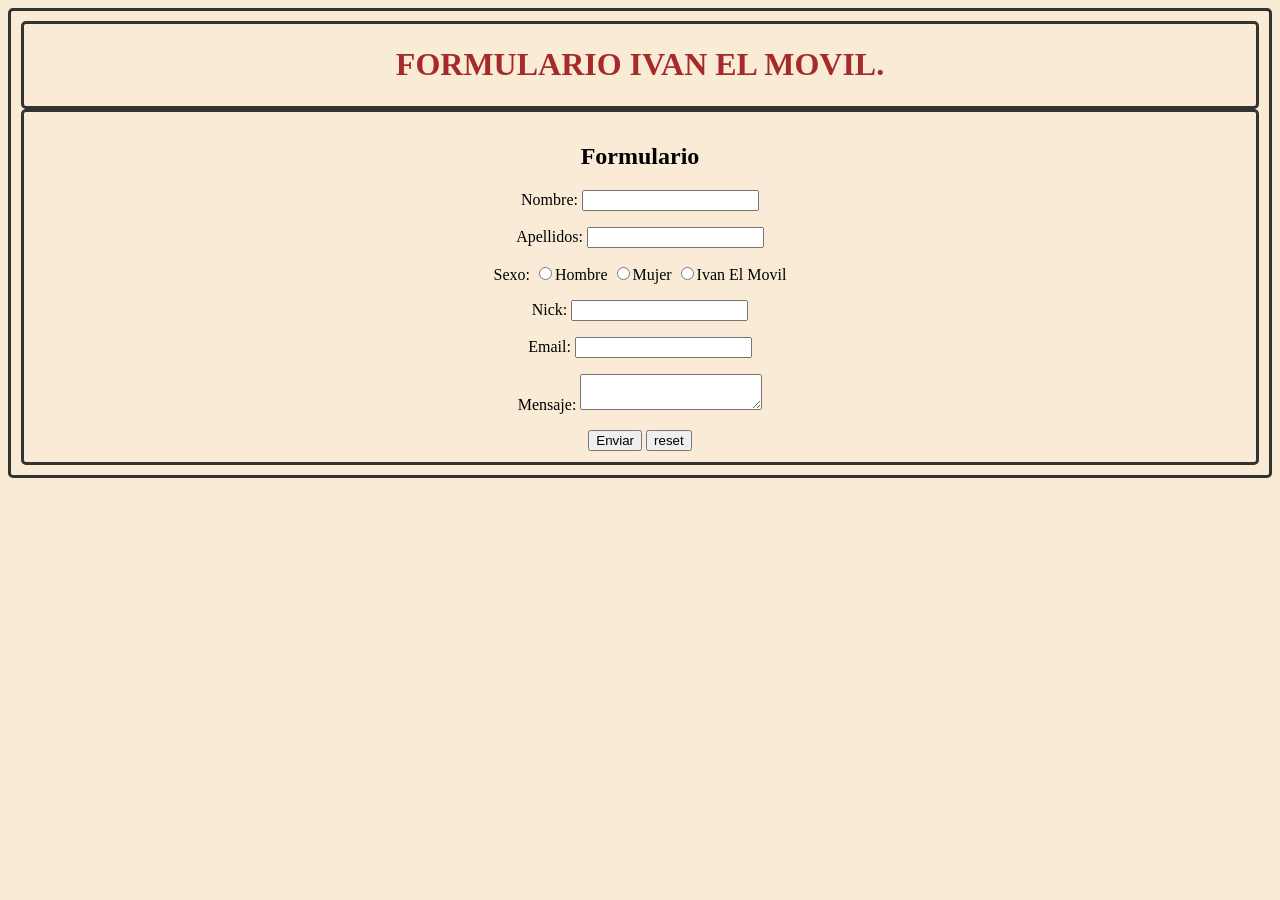
<file: 1-formulario/index.html>
<!DOCTYPE html>
<html lang="en">

<head>
    <meta charset="UTF-8">
    <meta name="viewport" content="width=device-width, initial-scale=1.0">
    <title>Formulario</title>
    <link rel="stylesheet" href="styles/styles.css">
</head>

<body>
    <header>
        <h1>FORMULARIO IVAN EL MOVIL.</h1>
    </header>
    <main>
        <section id="formulario">
            <h2>Formulario</h2>
            <form id="contactForm">
            
                <label for="name">Nombre:</label>
                <input type="text" id="name" name="name">

                <p></p>

                <label for="surname">Apellidos:</label>
                <input type="text" id="surname" name="surname">

                <p></p>

                <label >Sexo:</label>
                <input type="radio" id="sexo_hombre" name="sex" value="male">Hombre
                <input type="radio" id="sexo_mujer" name="sex" value="female">Mujer
                <input type="radio" id="sexo_ivan " name="sex" value="ivanelmovil">Ivan El Movil

                <p></p>

                <label for="message">Nick:</label>
                <input type="text" id="nick" name="nick">
                <p></p>
                <label for="email">Email:</label>
                <input type="email" id="email" name="email">
                <p></p>
                <label for="message">Mensaje:</label>
                <textarea id="message" name="message"></textarea>
                <p></p>
                <button id="submit" type="submit">Enviar</button>
                <button id="reset" type="reset">reset</button>
            </form>
            <div id="datos"></div>
        </section>
    </main>
    <script src="miscript/script.js"></script>
</body>

</html>
</file>
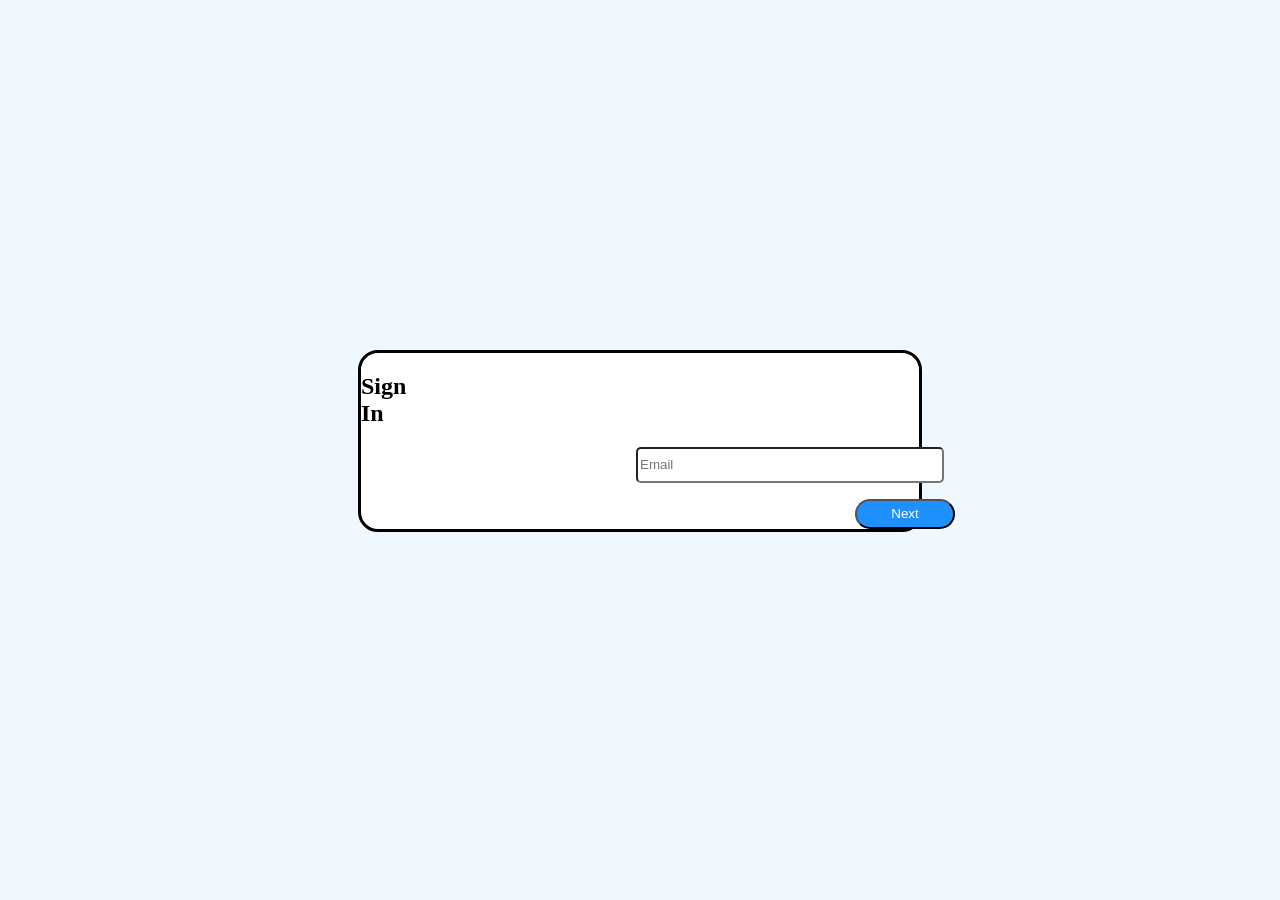
<file: 2-formulario_google/index.html>
<!DOCTYPE html>
<html lang="en">
<head>
    <meta charset="UTF-8">
    <meta name="viewport" content="width=device-width, initial-scale=1.0">
    <link rel="stylesheet" href="styles/styles.css">
    <title>Login</title>
</head>
<body>
    <section id="inicioID">
        <h2>Sign In</h2>
        <form id="inicioSesionUsuario">
            <input id="emailUsuario" type="email" placeholder="Email">
            <p></p>
            <button id="bttnextInicio">Next</button>
        </form>
    </section>

    <section id="passwordID" class="hide">
        <h2>Password</h2>
        <form id="passwordUsuario">
            <input id="passwordUsuario" type="password" placeholder="Password">
            <p></p>
            <button id="bttnextPassword">Next</button>          
        </form>
    </section>
    
    <section id="finalFase" class="hide">
        <h2>FIN</h2>
    </section>
    <script src="scripts/script.js"></script>

</body>
</html>
</file>
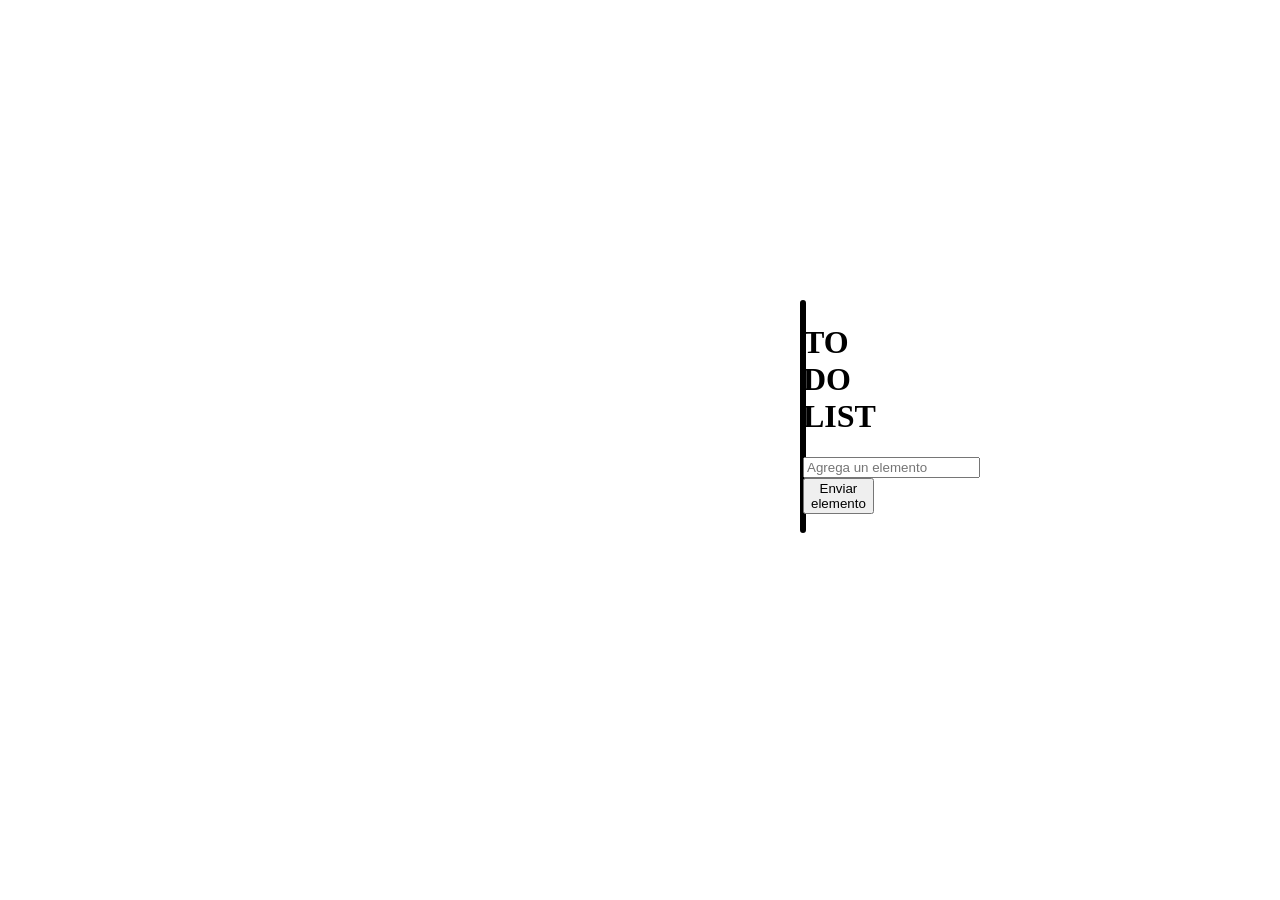
<file: 3-lista_to_do/index.html>
<!DOCTYPE html>
<html lang="en">
<head>
    <meta charset="UTF-8">
    <meta name="viewport" content="width=device-width, initial-scale=1.0">
    <link rel="stylesheet" href="styles/style.css">
    <script src="script/script.js" defer></script>
    <title>To Do List</title>
</head>
<body>
    <header>
        <h1>TO DO LIST</h1>
    </header>

    <form id="form_to-do">
        <input type="text" id="input_to-do" placeholder="Agrega un elemento" required>
        <button type="submit" id="addbtn">Enviar elemento</button>
    </form>

        <ul id="listaElemento"></ul>
    
</body>
</html>
</file>
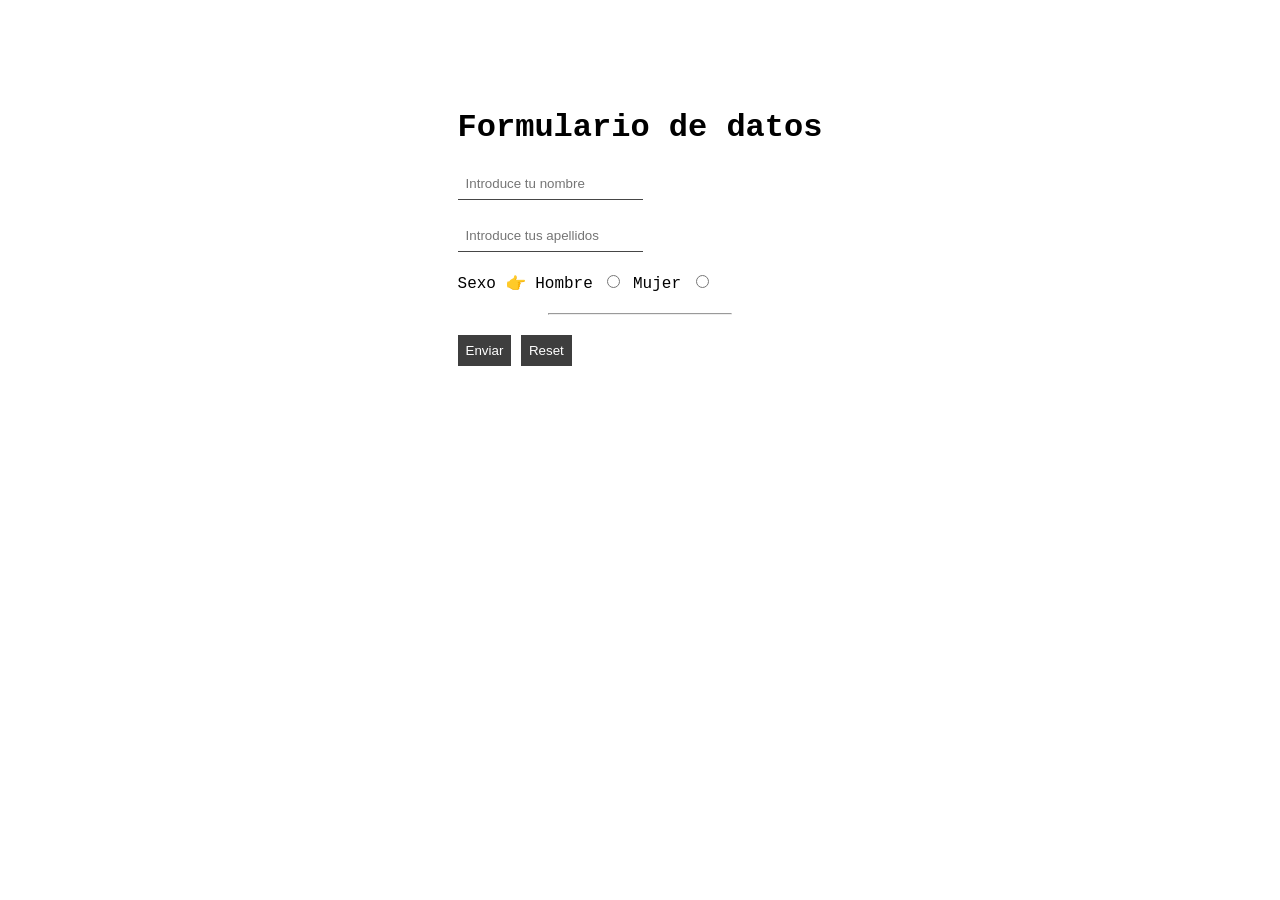
<file: 0.5-pruebas_luis/interfaces-main/ejercicios/1-formulario/index.html>
<!DOCTYPE html>
<html id="mi-html" lang="es">
<head>
    <meta charset="UTF-8">
    <meta name="viewport" content="width=device-width, initial-scale=1.0">
    <title>📚 El Formulario</title>
    <link rel="stylesheet" href="css/style.css">
    
</head>
<body>
    <div id="contenedor">
        <h1>
            Formulario de datos
        </h1>
        <form id="formulario" action="">
            <input
                type="text"
                id="nombre"
                placeholder="Introduce tu nombre"
            >
            <input
                type="text"
                name=""
                id="apellidos"
                placeholder="Introduce tus apellidos"
            >
            <span>Sexo 👉</span>
            <label for="hombre">Hombre</label>
            <input
                type="radio"
                name="sexo"
                value="♂️"
            >
            <label for="mujer">Mujer</label>
            <input
                type="radio"
                name="sexo" 
                value="♀️"
            >
            
            <hr>

            <input type="submit" value="Enviar">
            <input type="reset" id="reset" value="Reset">
        </form>
    </div>

    <div id="datos"></div>

    <script src="script/miscript.js"></script>
</body>
</html>
</file>
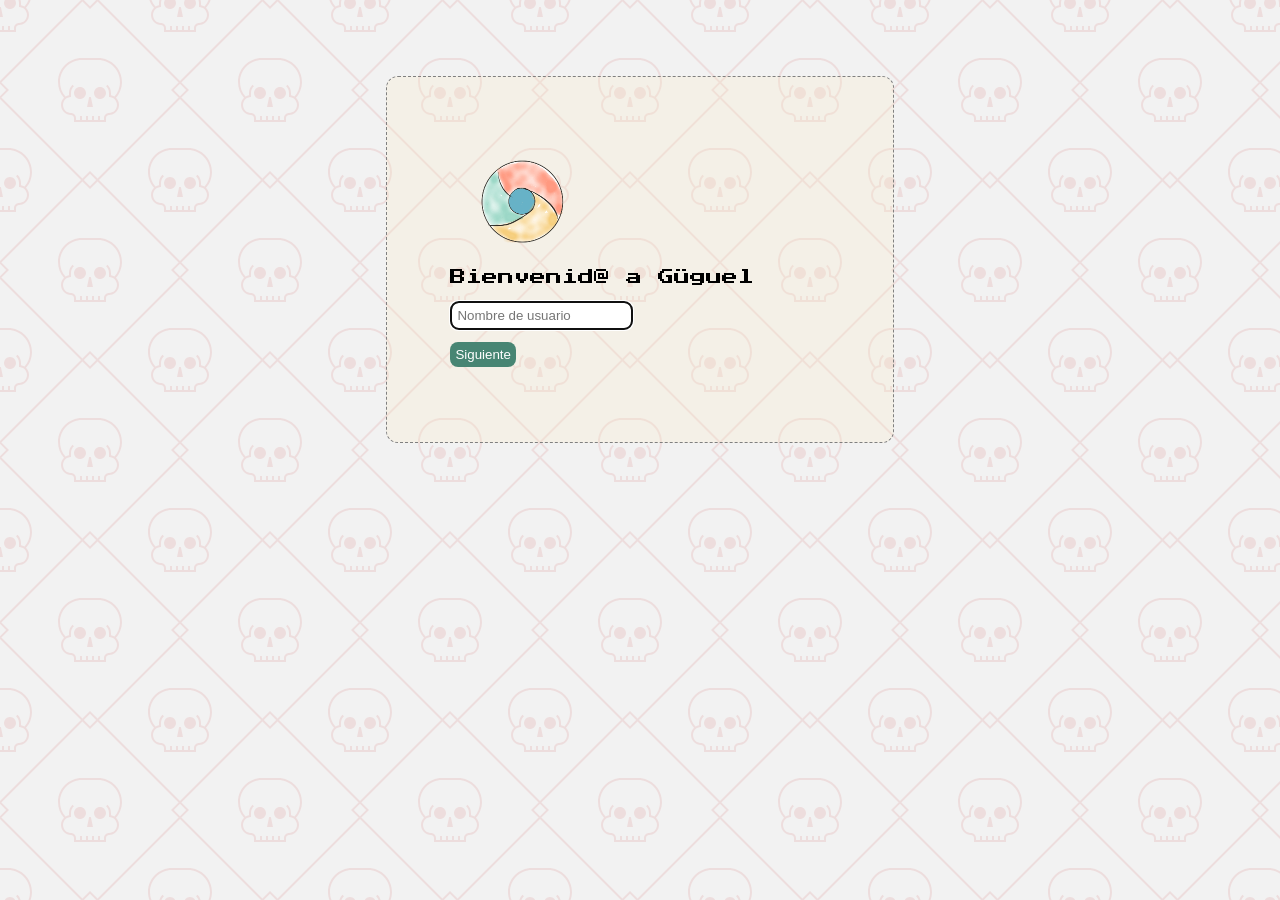
<file: 0.5-pruebas_luis/interfaces-main/ejercicios/2-formulario/index.html>
<!DOCTYPE html>
<html lang="en">
<head>
    <meta charset="UTF-8">
    <meta name="viewport" content="width=device-width, initial-scale=1.0">
    <link rel="preconnect" href="https://fonts.googleapis.com">
    <link rel="preconnect" href="https://fonts.gstatic.com" crossorigin>
    <link href="https://fonts.googleapis.com/css2?family=Press+Start+2P&display=swap" rel="stylesheet">
    <link rel="stylesheet" href="style/style.css">
    <title>🗽 Formulario 2</title>
</head>
<body>
    <div id="main-container">
        <img
            src="assets/logo.png"
            class="logo"
            alt="Logo"
        >
        <p>
            Bienvenid@ a Güguel
        </p>
        <div id="form-1">
            <input type="text" id="text-1" placeholder="Nombre de usuario">
        </div>
        <div id="form-2" class="hide">
            <input type="password" id="password-2" placeholder="Introduce la contraseña">
        </div>
        <div id="result" class="hide">
            <h3 id="result-text"></h3>
        </div>
        
        <!-- END Formulario -->
        
        <button id="button">
            Siguiente
        </button>
    </div>
    <script src="script/main.js"></script>
</body>
</html>
</file>
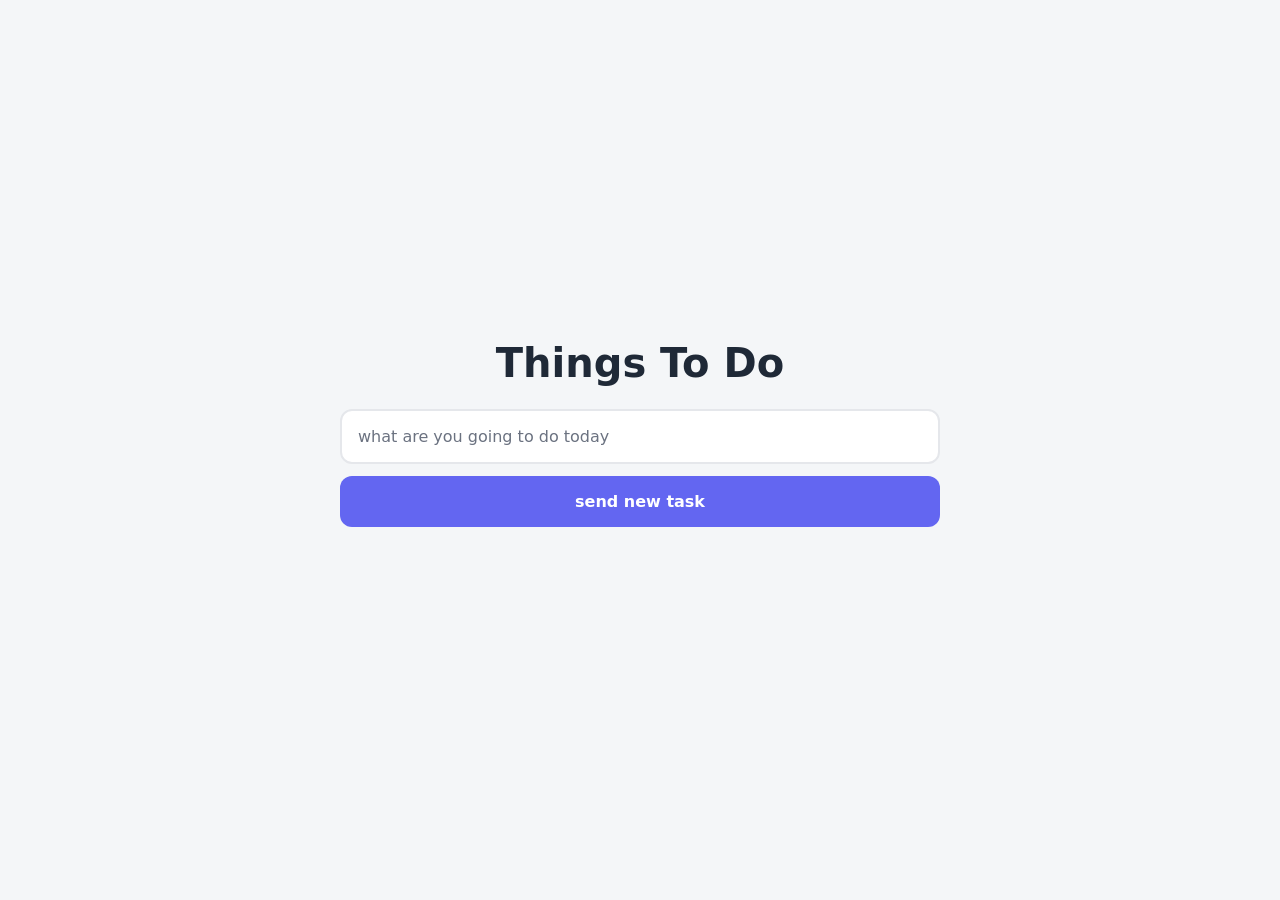
<file: 0.5-pruebas_luis/interfaces-main/ejercicios/3-todo/index.html>
<!DOCTYPE html>
<html lang="en">
<head>
    <meta charset="UTF-8">
    <meta name="viewport" content="width=device-width, initial-scale=1.0">
    <link rel="stylesheet" href="style/main.css">
    <title>ToDo 📓 List</title>
</head>
<body>
    <h1>
        things to do
    </h1>
    <input
        id="task-new-title"
        type="text"
        placeholder="what are you going to do today"
    >
    <button
        id="task-new-send"
    >
        send new task
    </button>
    <div id="tasks-list"></div>
    <script src="script/main.js"></script>
</body>
</html>
</file>
<file: 1-formulario/styles/styles.css>
body {
  border: 3px solid #333;
  border-radius: 5px;
  padding: 10px;          
  text-align: center;
  background-color: antiquewhite;
}

title {
    color: 538;
}
header {
  border: 3px solid #333;
  border-radius: 5px;
  padding: 1px;    
  color:brown;      
}

main{
  border: 3px solid #333;
  border-radius: 5px;
  padding: 11px;
}

.active {
            background-color: red;
        }
</file>
<file: 2-formulario_google/styles/styles.css>
.hide {
    display: none;
}

h2{
    margin-right: 540px;
}

section {
    border: solid;
    margin: 350px;
    text-align: center;
    background-color:white;
    border-radius: 20px;

    
}

input {
    margin-right: -300px;
    width:300px;
    background-size: cover;
    border-radius: 5px;
    height: 30px;
}

body {
    background-color: aliceblue; 
}

#bttnextInicio, #bttnextPassword {
    color: white;
    background-color: dodgerblue;
    margin-right: -530px;
    border-radius: 15px;
    width: 100px;
    height: 30px;
    
}
</file>
<file: 3-lista_to_do/styles/style.css>
body {
    text-align: center;
    border: solid;
    margin: 300px;
    background-color:white;
    border-radius: 20px;
    margin-left: 800px;
    margin-right: 800px;
}

li {
    margin-bottom: 10px;
}
</file>
<file: 0.5-pruebas_luis/interfaces-main/ejercicios/1-formulario/css/style.css>
body{
    font-family: 'Courier New', Courier, monospace;
}

hr{
    width: 50%;
    margin: 20px auto;
}

input{
    padding: 8px;
    border: none;
}

input[type="text"]{
    display: block;
    margin-bottom: 20px;
    border-bottom: solid 1px rgb(70, 70, 70);
}

input[type="submit"],
input[type="reset"]{
    cursor: pointer;
    background-color: rgb(62, 62, 62);
    color: white;
}

input[type="submit"]:hover,
input[type="reset"]:hover {
    background-color: inherit;
    color: inherit;
}

#contenedor{
    display: grid;
    justify-content: center;
    width: 55%;
    border:  2px red;
    padding: 80px 0;
    margin: 0 auto;
}

.fondo-rojo{
    background-color: rgb(142, 53, 53);
    color: antiquewhite;
}
</file>
<file: 0.5-pruebas_luis/interfaces-main/ejercicios/2-formulario/style/style.css>
@import url('background.css');

body{
    font-family: "Press Start 2P", system-ui;
    font-weight: 400;
    font-style: normal;
}

input,
button{
    padding: 5px;
    margin-bottom: 12px;
    border-radius: 8px;
}

button{
    border: none;
    background-color: #478573;
    color: white;
}

h3 {
    font-size: 8px;
    font-style: italic;
}

#main-container{
    width: 30%;
    padding: 5%;
    border: dashed 1px grey;
    border-radius: 12px;

    margin: 6% auto;
    background-color: #fcebc840;
}

.logo{
    width: 150px;
}

.hide{
    display: none;
}
</file>
<file: 0.5-pruebas_luis/interfaces-main/ejercicios/3-todo/style/main.css>
/* =========================================
   TODO LIST
   ========================================= */

:root {
    /* Colors */
    --color-background: #f4f6f8;
    --color-surface: #ffffff;
    --color-primary: #6366f1;
    --color-primary-hover: #4f46e5;
    --color-text: #1f2937;
    --color-text-secondary: #6b7280;
    --color-border: #e5e7eb;
    --color-danger: #ef4444;
    --color-danger-hover: #dc2626;

    /* Typography */
    --font-family: system-ui, -apple-system, BlinkMacSystemFont, "Segoe UI",
        sans-serif;

    --font-size-title: 2.5rem;
    --font-size-normal: 1rem;

    /* Spacing */
    --spacing-xs: 0.5rem;
    --spacing-sm: 0.75rem;
    --spacing-md: 1rem;
    --spacing-lg: 1.5rem;
    --spacing-xl: 2rem;

    /* Borders */
    --radius-sm: 0.5rem;
    --radius-md: 0.75rem;
    --radius-lg: 1rem;

    /* Effects */
    --shadow-card: 0 10px 30px rgba(0, 0, 0, 0.08);
    --transition: 0.2s ease;
}

/* =========================================
   DARK MODE
   ========================================= */

@media (prefers-color-scheme: dark) {
    :root {
        --color-background: #111827;
        --color-surface: #1f2937;
        --color-primary: #818cf8;
        --color-primary-hover: #6366f1;
        --color-text: #f9fafb;
        --color-text-secondary: #9ca3af;
        --color-border: #374151;
        --color-danger: #f87171;
        --color-danger-hover: #ef4444;

        --shadow-card: 0 10px 30px rgba(0, 0, 0, 0.3);
    }
}

/* =========================================
   RESET
   ========================================= */

* {
    box-sizing: border-box;
}

html {
    min-height: 100%;
}

body {
    min-height: 100vh;
    margin: 0;
    padding: var(--spacing-lg);

    display: flex;
    justify-content: center;
    align-items: center;

    background-color: var(--color-background);
    color: var(--color-text);

    font-family: var(--font-family);
    font-size: var(--font-size-normal);

    transition:
        background-color var(--transition),
        color var(--transition);
}

/* =========================================
   TODO APP
   ========================================= */

body {
    flex-direction: column;
}

h1,
#task-new-title,
#task-new-send,
#tasks-list {
    width: min(100%, 600px);
}

/* =========================================
   TITLE
   ========================================= */

h1 {
    margin: 0 0 var(--spacing-lg);

    color: var(--color-text);

    font-size: var(--font-size-title);
    font-weight: 800;
    line-height: 1.1;

    text-align: center;
    text-transform: capitalize;
}

/* =========================================
   INPUT
   ========================================= */

#task-new-title {
    display: block;

    padding: var(--spacing-md);

    border: 2px solid var(--color-border);
    border-radius: var(--radius-md);

    outline: none;

    background-color: var(--color-surface);
    color: var(--color-text);

    font: inherit;

    transition:
        border-color var(--transition),
        box-shadow var(--transition),
        background-color var(--transition);
}

#task-new-title::placeholder {
    color: var(--color-text-secondary);
}

#task-new-title:focus {
    border-color: var(--color-primary);

    box-shadow: 0 0 0 4px color-mix(in srgb,
            var(--color-primary) 20%,
            transparent);
}

/* =========================================
   SEND BUTTON
   ========================================= */

#task-new-send {
    display: block;

    margin-top: var(--spacing-sm);
    padding: var(--spacing-md);

    border: none;
    border-radius: var(--radius-md);

    background-color: var(--color-primary);
    color: #ffffff;

    font: inherit;
    font-weight: 700;

    cursor: pointer;

    transition:
        background-color var(--transition),
        transform var(--transition),
        box-shadow var(--transition);
}

#task-new-send:hover {
    background-color: var(--color-primary-hover);

    transform: translateY(-2px);

    box-shadow: 0 5px 15px rgba(99, 102, 241, 0.25);
}

#task-new-send:active {
    transform: translateY(0);
}

#task-new-send:focus-visible {
    outline: 3px solid color-mix(in srgb,
            var(--color-primary) 40%,
            transparent);

    outline-offset: 2px;
}

/* =========================================
   TASKS
   ========================================= */

#tasks-list {
    margin-top: var(--spacing-xl);
}

/* Cada tarea */

#tasks-list p {
    display: flex;
    align-items: center;
    justify-content: space-between;
    gap: var(--spacing-md);

    margin: 0 0 var(--spacing-sm);
    padding: var(--spacing-md);

    border: 1px solid var(--color-border);
    border-radius: var(--radius-md);

    background-color: var(--color-surface);
    color: var(--color-text);

    box-shadow: var(--shadow-card);

    word-break: break-word;

    transition:
        transform var(--transition),
        box-shadow var(--transition),
        background-color var(--transition);
}

#tasks-list p:hover {
    transform: translateY(-2px);
}

/* =========================================
   DELETE BUTTON
   ========================================= */

#tasks-list span {
    flex-shrink: 0;

    display: inline-flex;
    align-items: center;
    justify-content: center;

    width: 2rem;
    height: 2rem;

    border-radius: 50%;

    color: var(--color-danger);

    cursor: pointer;

    transition:
        background-color var(--transition),
        color var(--transition),
        transform var(--transition);
}

#tasks-list span:hover {
    background-color: color-mix(in srgb,
            var(--color-danger) 12%,
            transparent);

    color: var(--color-danger-hover);

    transform: scale(1.1);
}

/* =========================================
   RESPONSIVE
   ========================================= */

@media (max-width: 600px) {
    body {
        padding: var(--spacing-md);
    }

    h1 {
        font-size: 2rem;
    }

    #task-new-title,
    #task-new-send,
    #tasks-list {
        width: 100%;
    }

    #tasks-list {
        margin-top: var(--spacing-lg);
    }

    #tasks-list p {
        padding: var(--spacing-sm) var(--spacing-md);
    }
}

/* =========================================
   VERY SMALL SCREENS
   ========================================= */

@media (max-width: 360px) {
    body {
        padding: var(--spacing-sm);
    }

    h1 {
        font-size: 1.75rem;
    }

    #task-new-title,
    #task-new-send {
        padding: var(--spacing-sm);
    }
}

/* =========================================
   REDUCED MOTION
   ========================================= */

@media (prefers-reduced-motion: reduce) {

    *,
    *::before,
    *::after {
        scroll-behavior: auto !important;
        transition: none !important;
        animation: none !important;
    }
}
</file>
